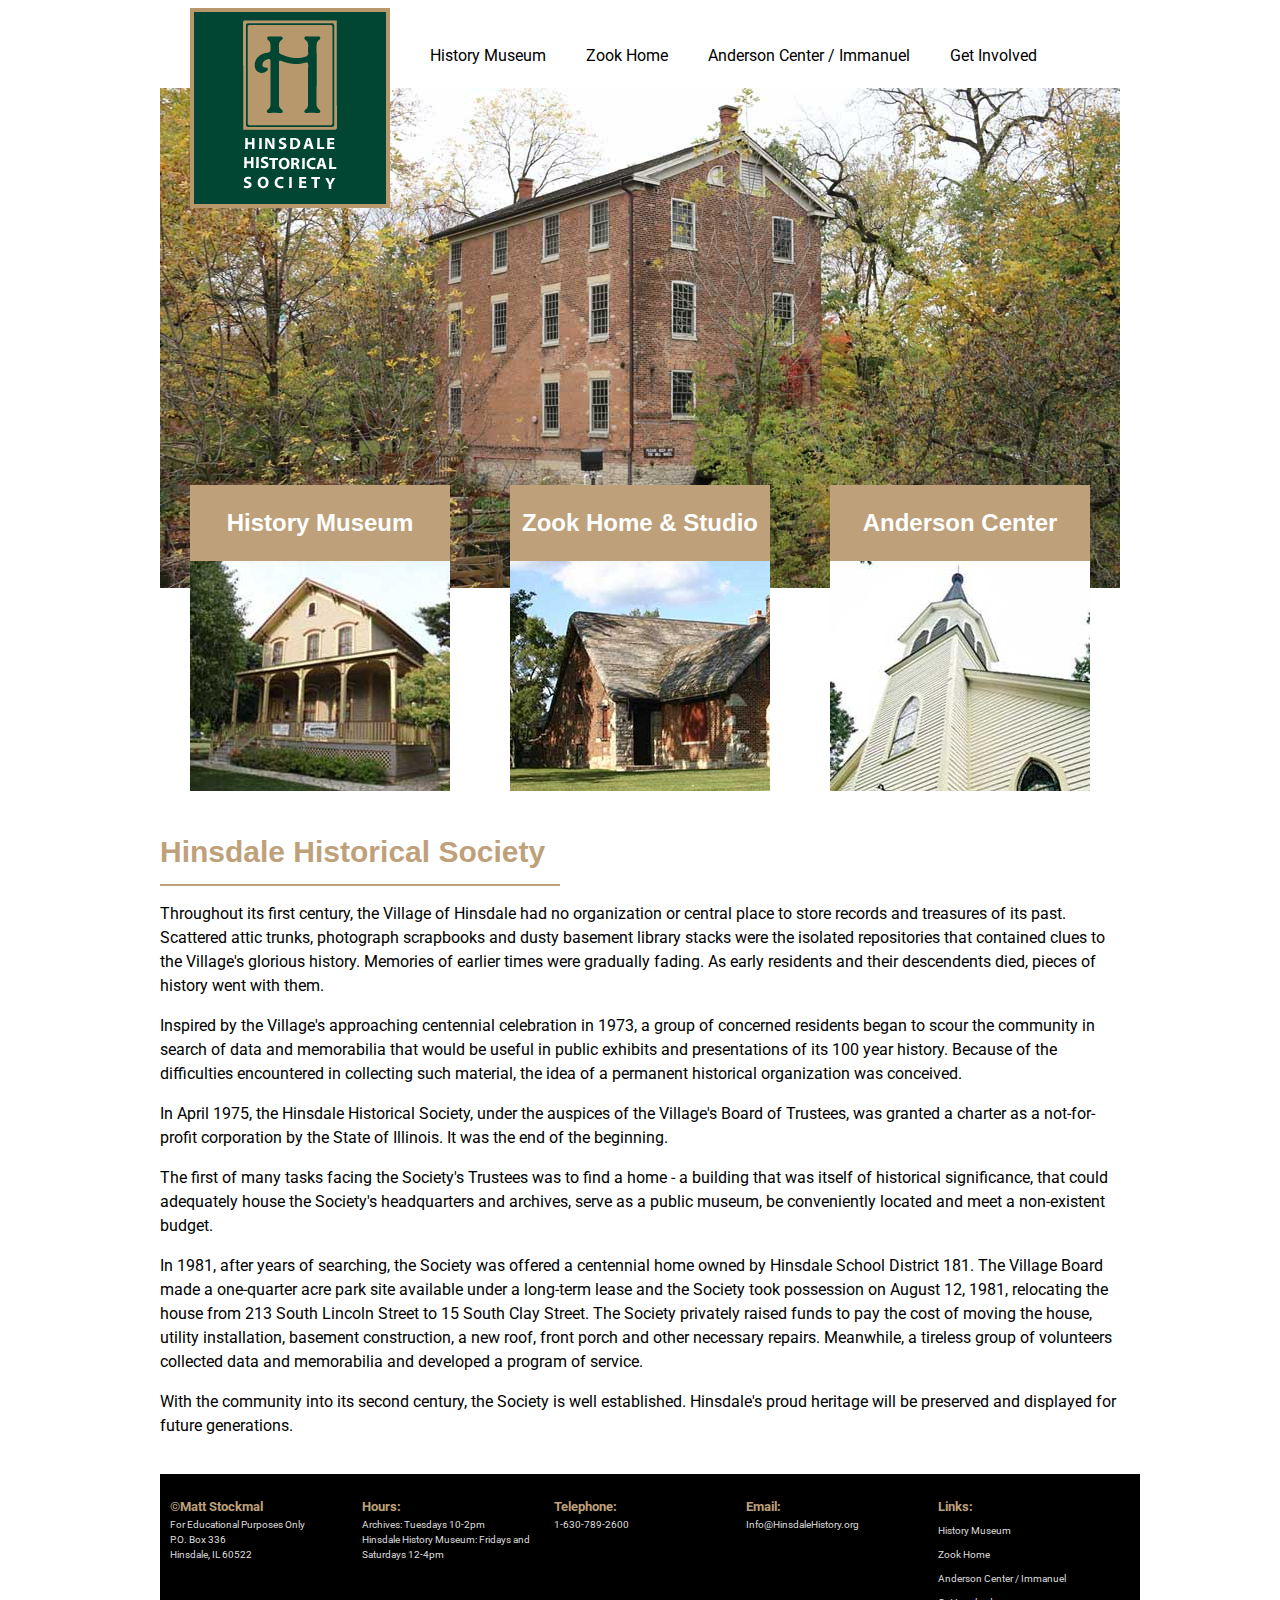
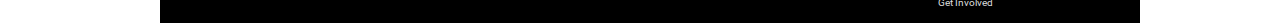
<file: index.html>
<!DOCTYPE html>
<html lang="en">
	<head>
		<title>Hinsdale Historical Society</title>
		<meta charset="utf-8">
		<link rel="stylesheet" href="hhs.css">
		<link href="https://fonts.googleapis.com/css?family=Roboto" rel="stylesheet">
		<!--[if lt IE 9]>
		<script src="html5shiv.js"></script>
		<![endif]-->
	</head>
	
	<body>
		<div id="wrapper">
				<header>
					<a href="index.html"><img class="logo" src="hhslogo.png" alt="Hinsdale Historical Society Logo"></a>
					
					<nav>
					<ul>
						<li><a href="historyMuseum.html">History Museum</a></li>
						<li><a href="zookHome.html">Zook Home</a></li>
						<li><a href="andersonCenter.html">Anderson Center / Immanuel</a></li>
						<li><a href="getInvolved.html">Get Involved</a></li>
					</ul>
				</nav>
				</header>
			<main>
				<div id="banner">
					<img class="banner" src="walk-5-10-26-raw-X3.jpg" alt="banner image of Graue Mill in Hinsdale">
				</div>
					<section id="h2Blocks">
						<a href="historyMuseum.html">
							<div class="h2block">
								<h2>History Museum</h2>
								<img src="Hinsdale-History-Museum.jpg" alt="Hinsdale History Museum building">
							</div>
						</a>
						<a href="zookHome.html">
							<div class="h2block">
								<h2>Zook Home &amp; Studio</h2>
								<img src="ZookSmall.jpg" alt="Zook Home and Studio building">
							</div>
						</a>
						<a href="andersonCenter.html">
							<div class="h2block">
								<h2>Anderson Center</h2>
								<img src="IMG_20170629_142940-copy.jpg" alt="Immanuel Hall building">
							</div>
						</a>
					</section>
					<div id="designSquare"></div>
					<article id="basicInfo">
						<br>
						<h1>Hinsdale Historical Society</h1>
						<hr>
						<p>Throughout its first century, the Village of Hinsdale had no organization or central place to store records and treasures of its past. Scattered attic trunks, photograph scrapbooks and dusty basement library stacks were the isolated repositories that contained clues to the Village's glorious history. Memories of earlier times were gradually fading. As early residents and their descendents died, pieces of history went with them.</p>
						<p>Inspired by the Village's approaching centennial celebration in 1973, a group of concerned residents began to scour the community in search of data and memorabilia that would be useful in public exhibits and presentations of its 100 year history. Because of the difficulties encountered in collecting such material, the idea of a permanent historical organization was conceived.</p>
						<p>In April 1975, the Hinsdale Historical Society, under the auspices of the Village's Board of Trustees, was granted a charter as a not-for-profit corporation by the State of Illinois. It was the end of the beginning.</p>
						<p>The first of many tasks facing the Society's Trustees was to find a home - a building that was itself of historical significance, that could adequately house the Society's headquarters and archives, serve as a public museum, be conveniently located and meet a non-existent budget.</p>
						<p>In 1981, after years of searching, the Society was offered a centennial home owned by Hinsdale School District 181. The Village Board made a one-quarter acre park site available under a long-term lease and the Society took possession on August 12, 1981, relocating the house from 213 South Lincoln Street to 15 South Clay Street. The Society privately raised funds to pay the cost of moving the house, utility installation, basement construction, a new roof, front porch and other necessary repairs. Meanwhile, a tireless group of volunteers collected data and memorabilia and developed a program of service. </p>
						<p>With the community into its second century, the Society is well established. Hinsdale's proud heritage will be preserved and displayed for future generations.</p>
					</article>
				<footer>
					<div class="footerBlock">
						<h3>&copy;Matt Stockmal</h3>
						<p>For Educational Purposes Only</p>
						<p>P.O. Box 336<br>Hinsdale, IL 60522</p>
					</div>
					<div class="footerBlock">
						<h3>Hours:</h3>
						<p>Archives: Tuesdays 10-2pm<br>Hinsdale History Museum: Fridays and Saturdays 12-4pm</p>
					</div>
					<div class="footerBlock">
						<h3>Telephone:</h3>
						<p><a href="tel:1-630-789-2600">1-630-789-2600</a></p>
					</div>
					<div class="footerBlock">
						<h3>Email:</h3>
						<p><a href="mailto:Info@HinsdaleHistory.org">Info@HinsdaleHistory.org</a></p>
					</div>
					<div class="footerBlock">
						<h3>Links:</h3>
						<ul>
							<li><a href="historyMuseum.html">History Museum</a></li>
							<li><a href="zookHome.html">Zook Home</a></li>
							<li><a href="andersonCenter.html">Anderson Center / Immanuel</a></li>
							<li><a href="getInvolved.html">Get Involved</a></li>
						</ul>
					</div>
				</footer>
			</main>
		</div>
	</body>
</html>
</file>
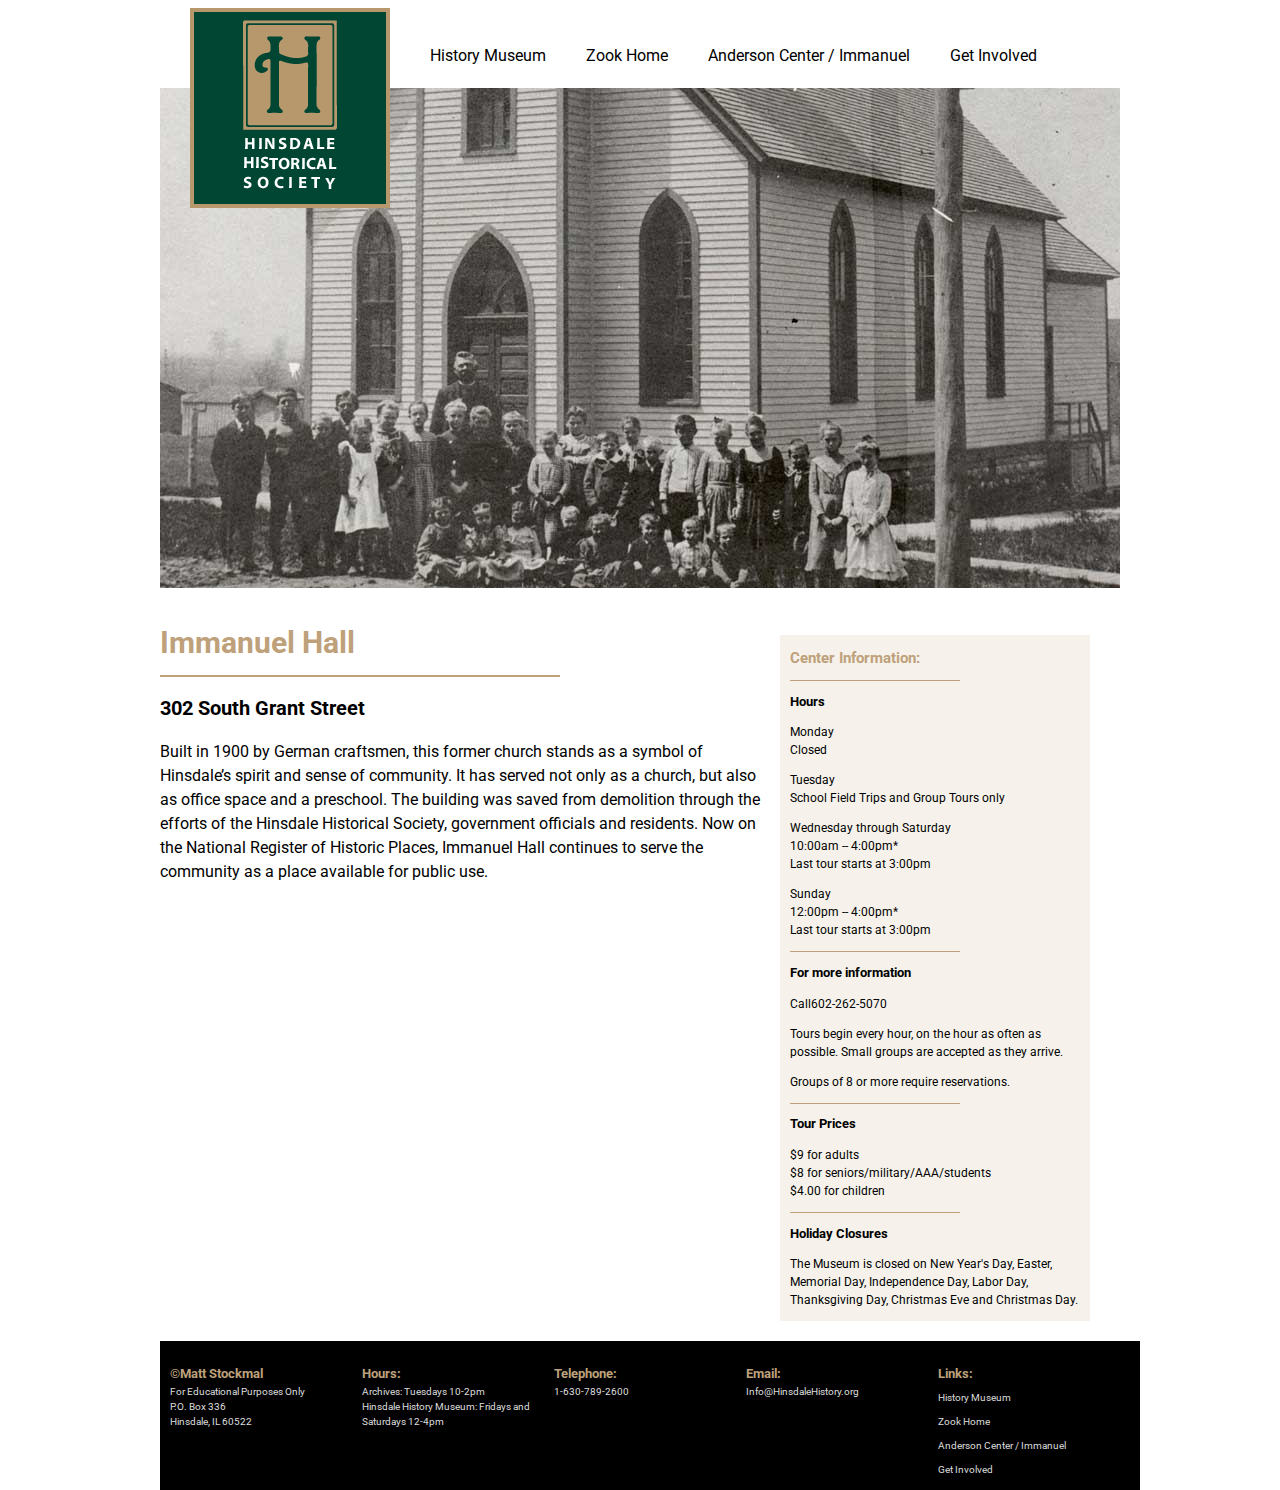
<file: andersonCenter.html>
<!DOCTYPE html>
<html lang="en">
	<head>
		<title>Anderson Center / Immanuel Hall</title>
		<meta charset="utf-8">
		<link rel="stylesheet" href="hhs.css">
		<link href="https://fonts.googleapis.com/css?family=Roboto" rel="stylesheet">
		<!--[if lt IE 9]>
		<script src="html5shiv.js"></script>
		<![endif]-->
	</head>
	
	<body>
		<div id="wrapper">
				<header>
					<a href="index.html"><img class="logo" src="hhslogo.png" alt="Hinsdale Historical Society Logo"></a>
					
					<nav>
					<ul>
						<li><a href="historyMuseum.html">History Museum</a></li>
						<li><a href="zookHome.html">Zook Home</a></li>
						<li><a href="andersonCenter.html">Anderson Center / Immanuel</a></li>
						<li><a href="getInvolved.html">Get Involved</a></li>
					</ul>
				</nav>
				</header>
			<main>
				<div id="banner">
					<img class="banner" src="scan0234-copy.jpg" alt="banner image of Immanuel Hall">
				</div>
				<div id="designSquare"></div>
					<article id="centerAndHallArticle">
						<h2 class="centerHeader">Immanuel Hall</h2>
						<hr>
						<h2>302 South Grant Street</h2>
						<p>Built in 1900 by German craftsmen, this former church stands as a symbol of Hinsdale’s spirit and sense of community. It has served not only as a church, but also as office space and a preschool. The building was saved from demolition through the efforts of the Hinsdale Historical Society, government officials and residents. Now on the National Register of Historic Places, Immanuel Hall continues to serve the community as a place available for public use.</p>
					</article>
					<aside class="aside">
						<h2 class="volunteerHeader">Center Information:</h2>
						<hr>
						<h2>Hours</h2>
						<p>Monday<br>Closed</p>
						<p>Tuesday<br>School Field Trips and Group Tours only</p>
						<p>Wednesday through Saturday<br>10:00am -- 4:00pm*<br>Last tour starts at 3:00pm</p>
						<p>Sunday<br>12:00pm -- 4:00pm*<br>Last tour starts at 3:00pm</p>
						<hr>
						<h2>For more information</h2>
						<p>Call<a href="tel:1-602-262-5070">602-262-5070</a></p>
						<p>Tours begin every hour, on the hour as often as possible. Small groups are accepted as they arrive.</p>
						<p>Groups of 8 or more require reservations.</p>
						<hr>
						<h2>Tour Prices</h2>
						<p>$9 for adults<br>$8 for seniors/military/AAA/students<br>$4.00 for children</p>
						<hr>
						<h2>Holiday Closures</h2>
						<p>The Museum is closed on New Year's Day, Easter, Memorial Day, Independence Day, Labor Day, Thanksgiving Day, Christmas Eve and Christmas Day.</p>
					</aside>
				<footer>
					<div class="footerBlock">
						<h3>&copy;Matt Stockmal</h3>
						<p>For Educational Purposes Only</p>
						<p>P.O. Box 336<br>Hinsdale, IL 60522</p>
					</div>
					<div class="footerBlock">
						<h3>Hours:</h3>
						<p>Archives: Tuesdays 10-2pm<br>Hinsdale History Museum: Fridays and Saturdays 12-4pm</p>
					</div>
					<div class="footerBlock">
						<h3>Telephone:</h3>
						<p><a href="tel:1-630-789-2600">1-630-789-2600</a></p>
					</div>
					<div class="footerBlock">
						<h3>Email:</h3>
						<p><a href="mailto:Info@HinsdaleHistory.org">Info@HinsdaleHistory.org</a></p>
					</div>
					<div class="footerBlock">
						<h3>Links:</h3>
						<ul>
							<li><a href="historyMuseum.html">History Museum</a></li>
							<li><a href="zookHome.html">Zook Home</a></li>
							<li><a href="andersonCenter.html">Anderson Center / Immanuel</a></li>
							<li><a href="getInvolved.html">Get Involved</a></li>
						</ul>
					</div>
				</footer>
			</main>
		</div>
	</body>
</html>
</file>
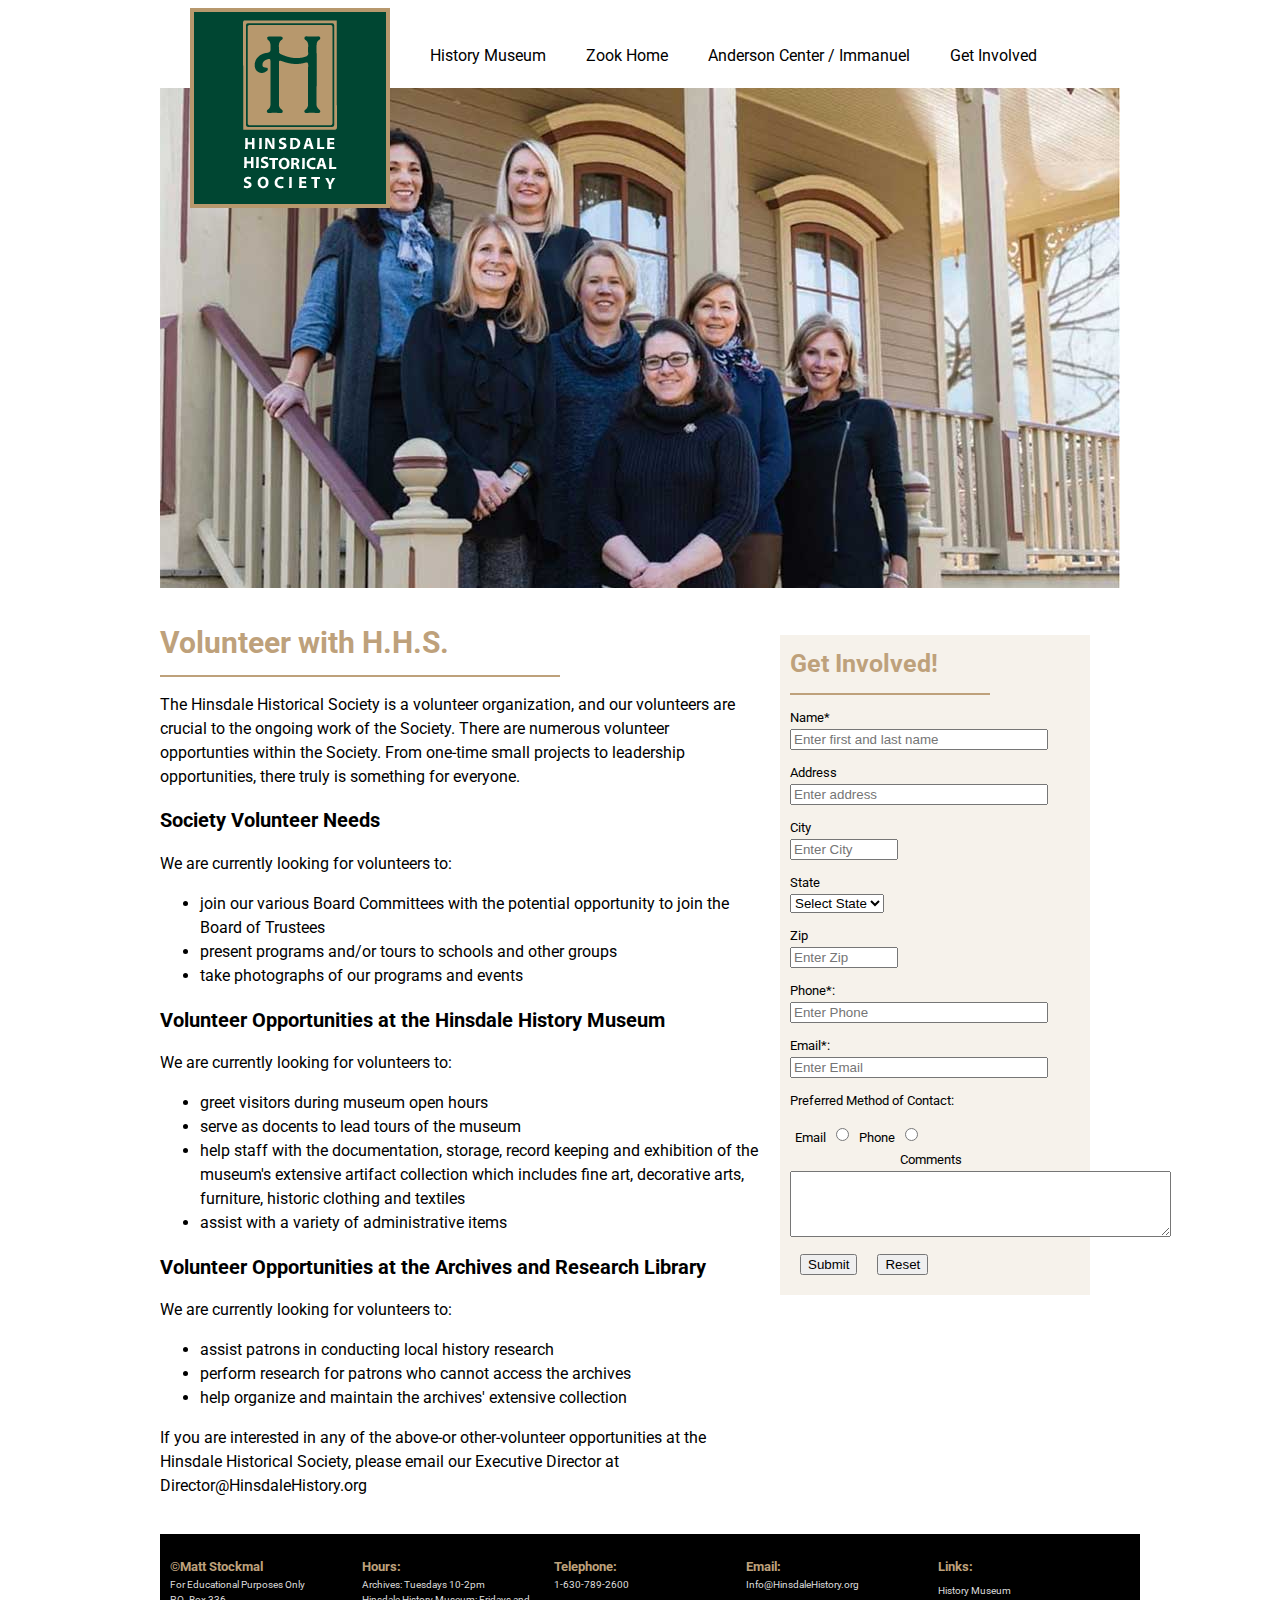
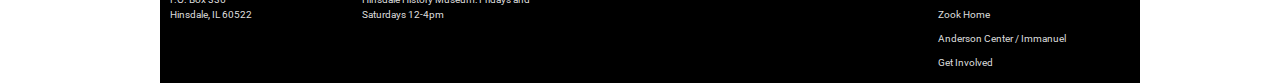
<file: getInvolved.html>
<!DOCTYPE html>
<html lang="en">
	<head>
		<title>Get Involved</title>
		<meta charset="utf-8">
		<link rel="stylesheet" href="hhs.css">
		<link href="https://fonts.googleapis.com/css?family=Roboto" rel="stylesheet">
		<!--[if lt IE 9]>
		<script src="html5shiv.js"></script>
		<![endif]-->
	</head>
	
	<body>
		<div id="wrapper">
				<header>
					<a href="index.html"><img class="logo" src="hhslogo.png" alt="Hinsdale Historical Society Logo"></a>
					
					<nav>
					<ul>
						<li><a href="historyMuseum.html">History Museum</a></li>
						<li><a href="zookHome.html">Zook Home</a></li>
						<li><a href="andersonCenter.html">Anderson Center / Immanuel</a></li>
						<li><a href="getInvolved.html">Get Involved</a></li>
					</ul>
				</nav>
				</header>
			<main>
				<div id="banner">
					<img class="banner" src="volunteerWithUs.jpg" alt="Board and staff of Hinsdale Historial Society">
				</div>
				<div id="designSquare"></div>
					<article id="volunteerInfo">
						<h2 class="centerHeader">Volunteer with H.H.S.</h2>
						<hr>
						<p>The Hinsdale Historical Society is a volunteer organization, and our volunteers are crucial to the ongoing work of the Society. There are numerous volunteer opportunties within the Society. From one-time small projects to leadership opportunities, there truly is something for everyone.</p>
						<h2>Society Volunteer Needs</h2>
						<p>We are currently looking for volunteers to:</p>
						<ul>
							<li>join our various Board Committees with the potential opportunity to join the Board of Trustees</li>
							<li>present programs and/or tours to schools and other groups</li>
							<li>take photographs of our programs and events</li>
						</ul>
						<h2>Volunteer Opportunities at the Hinsdale History Museum</h2>
						<p>We are currently looking for volunteers to:</p>
						<ul>
							<li>greet visitors during museum open hours</li>
							<li>serve as docents to lead tours of the museum</li>
							<li>help staff with the documentation, storage, record keeping and exhibition of the museum's extensive artifact collection which includes fine art, decorative arts, furniture, historic clothing and textiles</li>
							<li>assist with a variety of administrative items</li>
						</ul>
						<h2>Volunteer Opportunities at the Archives and Research Library</h2>
						<p>We are currently looking for volunteers to:</p>
						<ul>
							<li>assist patrons in conducting local history research</li>
							<li>perform research for patrons who cannot access the archives</li>
							<li>help organize and maintain the archives' extensive collection</li>
						</ul>
						<p>If you are interested in any of the above-or other-volunteer opportunities at the Hinsdale Historical Society, please email our Executive Director at <a href="mailto:Director@HinsdaleHistory.org">Director@HinsdaleHistory.org</a></p>
					</article>
					<section id="contactForm">
						<h2>Get Involved!</h2>
						<hr>
						<form id="contact" method="post" action="http://webdevbasics.net/scripts/demo.php">
							<label for="myName">Name*</label>
							<input type="text" name="myName" id="myName" required placeholder="Enter first and last name">

							<label for="myAddress">Address</label>
							<input type="text" name="myAddress" id="myAddress" placeholder="Enter address">

							<label for="myCity">City</label>
							<input type="text" name="myCity" id="myCity" required placeholder="Enter City">

							<label for="myState">State</label>
							<!--code taken from https://www.freeformatter.com/usa-state-list-html-select.html -->
							<select size="1" name="myState" id="myState">
								<option>Select State</option>
								<option value="AL">AL</option>
								<option value="AK">AK</option>
								<option value="AR">AR</option>	
								<option value="AZ">AZ</option>
								<option value="CA">CA</option>
								<option value="CO">CO</option>
								<option value="CT">CT</option>
								<option value="DC">DC</option>
								<option value="DE">DE</option>
								<option value="FL">FL</option>
								<option value="GA">GA</option>
								<option value="HI">HI</option>
								<option value="IA">IA</option>	
								<option value="ID">ID</option>
								<option value="IL">IL</option>
								<option value="IN">IN</option>
								<option value="KS">KS</option>
								<option value="KY">KY</option>
								<option value="LA">LA</option>
								<option value="MA">MA</option>
								<option value="MD">MD</option>
								<option value="ME">ME</option>
								<option value="MI">MI</option>
								<option value="MN">MN</option>
								<option value="MO">MO</option>	
								<option value="MS">MS</option>
								<option value="MT">MT</option>
								<option value="NC">NC</option>	
								<option value="NE">NE</option>
								<option value="NH">NH</option>
								<option value="NJ">NJ</option>
								<option value="NM">NM</option>			
								<option value="NV">NV</option>
								<option value="NY">NY</option>
								<option value="ND">ND</option>
								<option value="OH">OH</option>
								<option value="OK">OK</option>
								<option value="OR">OR</option>
								<option value="PA">PA</option>
								<option value="RI">RI</option>
								<option value="SC">SC</option>
								<option value="SD">SD</option>
								<option value="TN">TN</option>
								<option value="TX">TX</option>
								<option value="UT">UT</option>
								<option value="VT">VT</option>
								<option value="VA">VA</option>
								<option value="WA">WA</option>
								<option value="WI">WI</option>	
								<option value="WV">WV</option>
								<option value="WY">WY</option>
							</select>

							<label for="myZip">Zip</label>
							<input type="text" name="myZip" id="myZip" placeholder="Enter Zip">

							<label for="myTel">Phone*:</label>
							<input type= "tel" name="myTel" id="myTel" required placeholder="Enter Phone">

							<label for="myEmail">Email*:</label>
							<input type= "email" name="myEmail" id="myEmail" required placeholder="Enter Email">

							<p>Preferred Method of Contact:</p>

							<label for="prefEmail" id="emailLabel">Email</label>
							<input type="radio" name="prefContact" id="prefEmail" value="email">

							<label for="prefPhone" id="phoneLabel">Phone</label>
							<input type="radio" name="prefContact" id="prefPhone" value="phone">
							<br>

							<label for="myComments" id="commentLabel">Comments</label>
							<textarea name="myComments" id="myComments" rows="4" cols="45"></textarea>
							<div id="submit">
								<input type="submit" value="Submit" id="mySubmit">
							</div>
							<div id="reset">
								<input type="reset" value="Reset" id="myReset">
							</div>
						</form>
					</section>
				<footer>
					<div class="footerBlock">
						<h3>&copy;Matt Stockmal</h3>
						<p>For Educational Purposes Only</p>
						<p>P.O. Box 336<br>Hinsdale, IL 60522</p>
					</div>
					<div class="footerBlock">
						<h3>Hours:</h3>
						<p>Archives: Tuesdays 10-2pm<br>Hinsdale History Museum: Fridays and Saturdays 12-4pm</p>
					</div>
					<div class="footerBlock">
						<h3>Telephone:</h3>
						<p><a href="tel:1-630-789-2600">1-630-789-2600</a></p>
					</div>
					<div class="footerBlock">
						<h3>Email:</h3>
						<p><a href="mailto:Info@HinsdaleHistory.org">Info@HinsdaleHistory.org</a></p>
					</div>
					<div class="footerBlock">
						<h3>Links:</h3>
						<ul>
							<li><a href="historyMuseum.html">History Museum</a></li>
							<li><a href="zookHome.html">Zook Home</a></li>
							<li><a href="andersonCenter.html">Anderson Center / Immanuel</a></li>
							<li><a href="getInvolved.html">Get Involved</a></li>
						</ul>
					</div>
				</footer>
			</main>
		</div>
	</body>
</html>
</file>
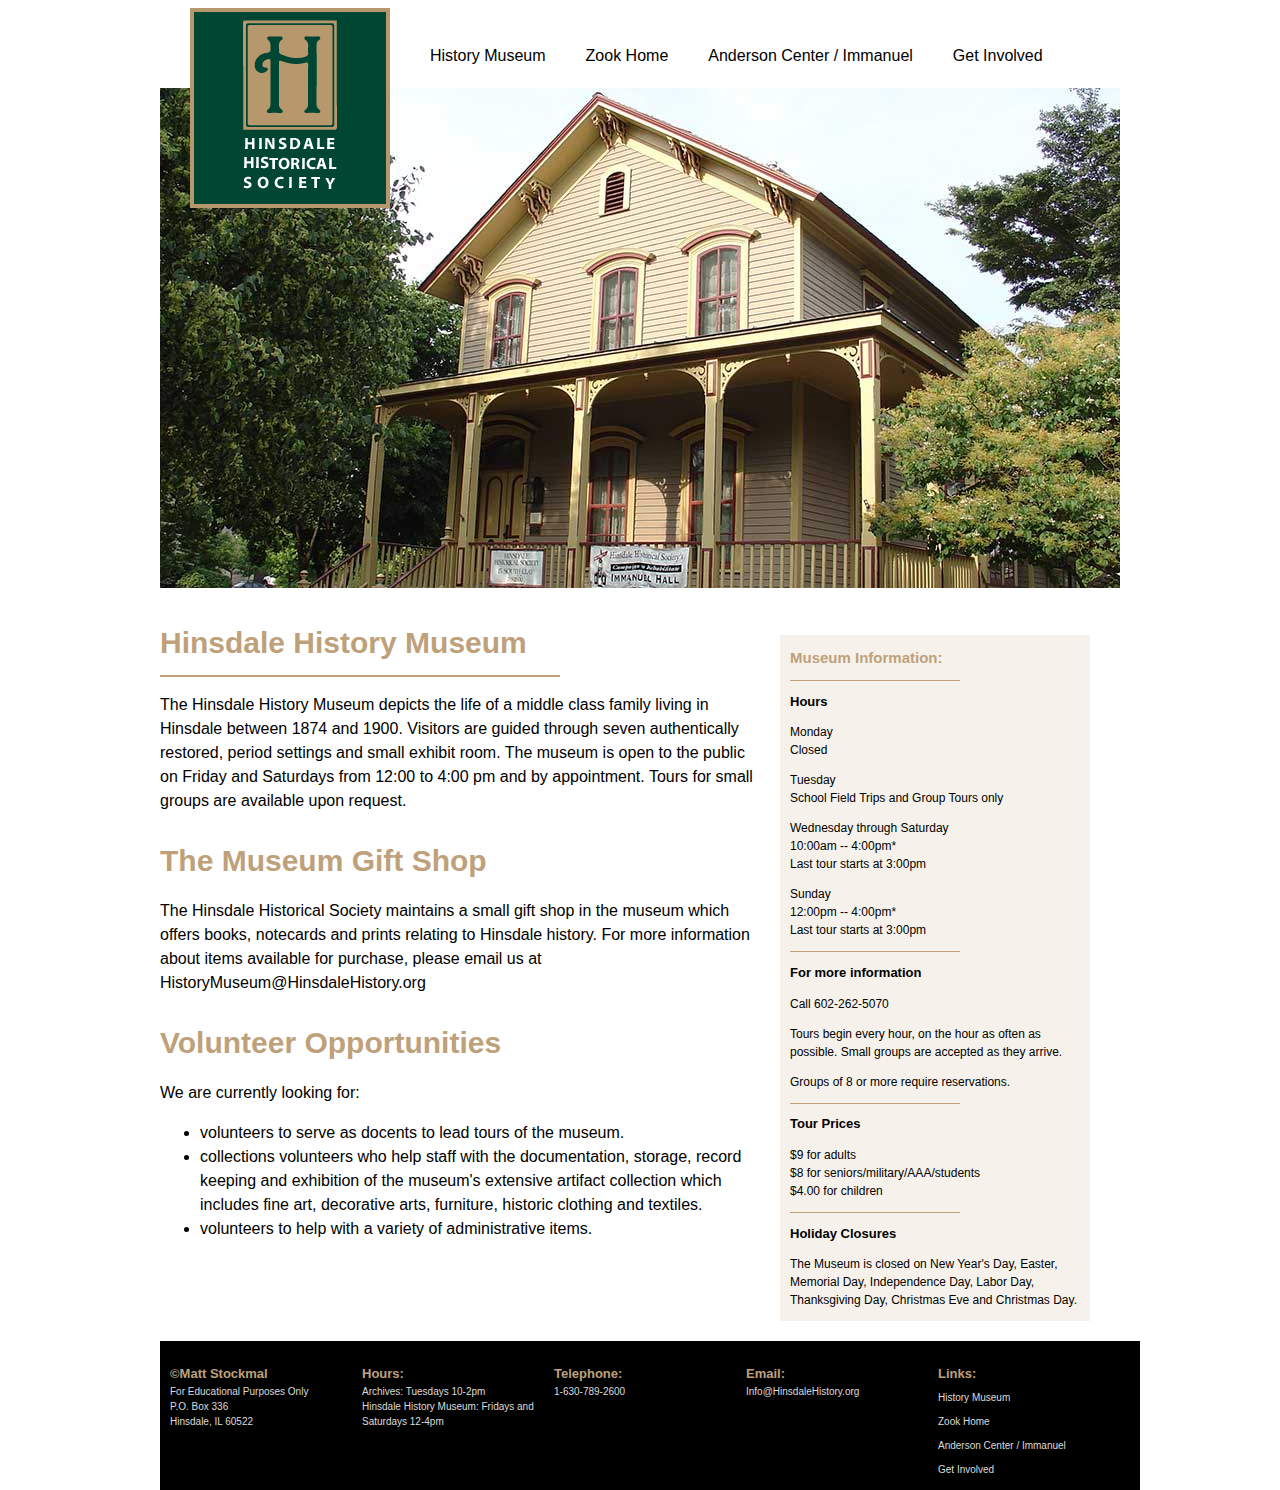
<file: historyMuseum.html>
<!DOCTYPE html>
<html lang="en">
	<head>
		<title>Hinsdale History Museum</title>
		<meta charset="utf-8">
		<link rel="stylesheet" href="hhs.css">
		<!--[if lt IE 9]>
		<script src="html5shiv.js"></script>
		<![endif]-->
	</head>
	
	<body>
		<div id="wrapper">
				<header>
					<a href="index.html"><img class="logo" src="hhslogo.png" alt="Hinsdale Historical Society Logo"></a>
					
					<nav>
					<ul>
						<li><a href="historyMuseum.html">History Museum</a></li>
						<li><a href="zookHome.html">Zook Home</a></li>
						<li><a href="andersonCenter.html">Anderson Center / Immanuel</a></li>
						<li><a href="getInvolved.html">Get Involved</a></li>
					</ul>
				</nav>
				</header>
			<main>
				<div id="banner">
					<img class="banner" src="Hinsdale-History-Museum_Large.jpg" alt="banner image of Graue Mill in Hinsdale">
				</div>
				<div id="designSquare"></div>
					<article id="historyArticle">
						<h2 class="centerHeader">Hinsdale History Museum</h2>
						<hr>
						<p>The Hinsdale History Museum depicts the life of a middle class family living in Hinsdale between 1874 and 1900. Visitors are guided through seven authentically restored, period settings and small exhibit room. The museum is open to the public on Friday and Saturdays from 12:00 to 4:00 pm and by appointment. Tours for small groups are available upon request.</p>
						<h2>The Museum Gift Shop</h2>
						<p>The Hinsdale Historical Society maintains a small gift shop in the museum which offers books, notecards and prints relating to Hinsdale history. For more information about items available for purchase, please email us at HistoryMuseum@HinsdaleHistory.org</p>
						<h2>Volunteer Opportunities</h2>
						<p>We are currently looking for:</p>
						<ul>
							<li>volunteers to serve as docents to lead tours of the museum.</li>
							<li>collections volunteers who help staff with the documentation, storage, record keeping and exhibition of the museum's extensive artifact collection which includes fine art, decorative arts, furniture, historic clothing and textiles.</li>
							<li>volunteers to help with a variety of administrative items.</li>
						</ul>
					</article>
					<aside>
						<h2 class="volunteerHeader">Museum Information:</h2>
						<hr>
						<h2>Hours</h2>
						<p>Monday<br>Closed</p>
						<p>Tuesday<br>School Field Trips and Group Tours only</p>
						<p>Wednesday through Saturday<br>10:00am -- 4:00pm*<br>Last tour starts at 3:00pm</p>
						<p>Sunday<br>12:00pm -- 4:00pm*<br>Last tour starts at 3:00pm</p>
						<hr>
						<h2>For more information</h2>
						<p>Call <a href="tel:1-602-262-5070">602-262-5070</a></p>
						<p>Tours begin every hour, on the hour as often as possible. Small groups are accepted as they arrive.</p>
						<p>Groups of 8 or more require reservations.</p>
						<hr>
						<h2>Tour Prices</h2>
						<p>$9 for adults<br>$8 for seniors/military/AAA/students<br>$4.00 for children</p>
						<hr>
						<h2>Holiday Closures</h2>
						<p>The Museum is closed on New Year's Day, Easter, Memorial Day, Independence Day, Labor Day, Thanksgiving Day, Christmas Eve and Christmas Day.</p>
					</aside>
				<footer>
					<div class="footerBlock">
						<h3>&copy;Matt Stockmal</h3>
						<p>For Educational Purposes Only</p>
						<p>P.O. Box 336<br>Hinsdale, IL 60522</p>
					</div>
					<div class="footerBlock">
						<h3>Hours:</h3>
						<p>Archives: Tuesdays 10-2pm<br>Hinsdale History Museum: Fridays and Saturdays 12-4pm</p>
					</div>
					<div class="footerBlock">
						<h3>Telephone:</h3>
						<p><a href="tel:1-630-789-2600">1-630-789-2600</a></p>
					</div>
					<div class="footerBlock">
						<h3>Email:</h3>
						<p><a href="mailto:Info@HinsdaleHistory.org">Info@HinsdaleHistory.org</a></p>
					</div>
					<div class="footerBlock">
						<h3>Links:</h3>
						<ul>
							<li><a href="historyMuseum.html">History Museum</a></li>
							<li><a href="zookHome.html">Zook Home</a></li>
							<li><a href="andersonCenter.html">Anderson Center / Immanuel</a></li>
							<li><a href="getInvolved.html">Get Involved</a></li>
						</ul>
					</div>
				</footer>
			</main>
		</div>
	</body>
</html>
</file>
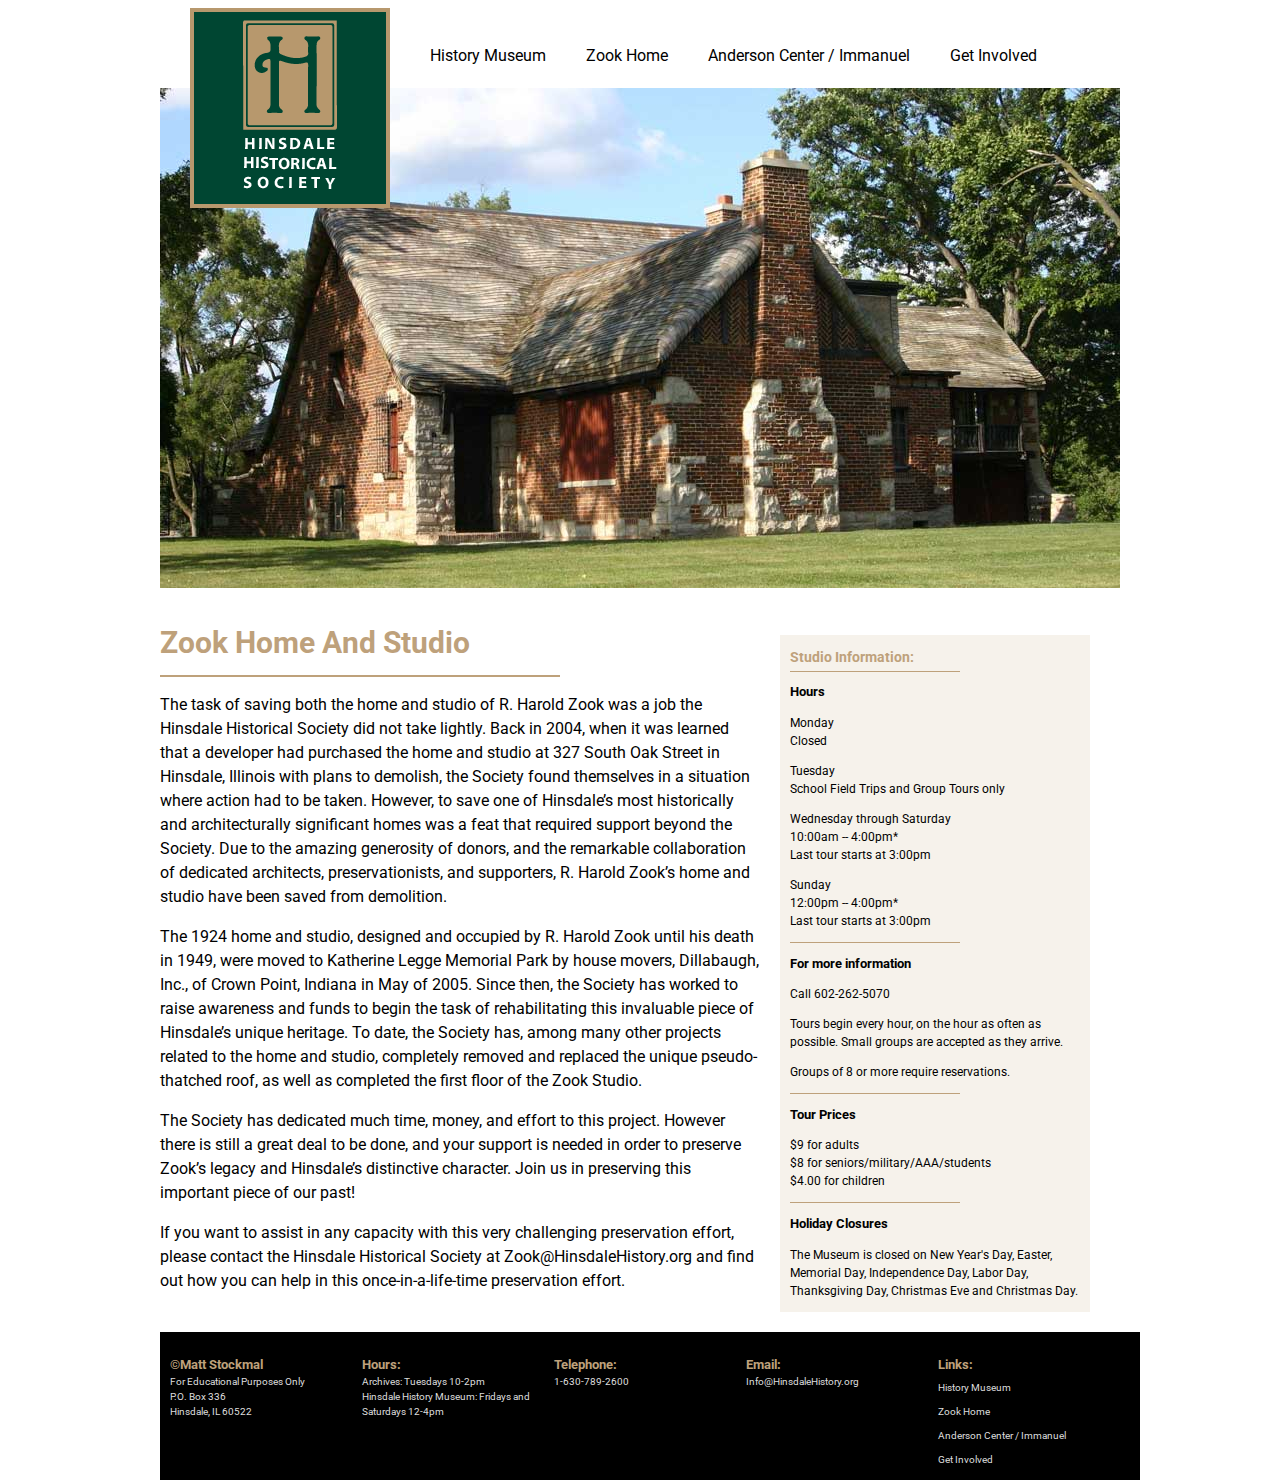
<file: zookHome.html>
<!DOCTYPE html>
<html lang="en">
	<head>
		<title>Zook Home &amp; Studio</title>
		<meta charset="utf-8">
		<link rel="stylesheet" href="hhs.css">
		<link href="https://fonts.googleapis.com/css?family=Roboto" rel="stylesheet">
		<!--[if lt IE 9]>
		<script src="html5shiv.js"></script>
		<![endif]-->
	</head>
	
	<body>
		<div id="wrapper">
				<header>
					<a href="index.html"><img class="logo" src="hhslogo.png" alt="Hinsdale Historical Society Logo"></a>
					
					<nav>
					<ul>
						<li><a href="historyMuseum.html">History Museum</a></li>
						<li><a href="zookHome.html">Zook Home</a></li>
						<li><a href="andersonCenter.html">Anderson Center / Immanuel</a></li>
						<li><a href="getInvolved.html">Get Involved</a></li>
					</ul>
				</nav>
				</header>
			<main>
				<div id="banner">
					<img class="banner" src="ZookLarge.jpg" alt="banner image of Graue Mill in Hinsdale">
				</div>
				<div id="designSquare"></div>
					<article id="historyArticle">
						<h2>Zook Home And Studio</h2>
						<hr>
						<p>The task of saving both the home and studio of R. Harold Zook was a job the Hinsdale Historical Society did not take lightly. Back in 2004, when it was learned that a developer had purchased the home and studio at 327 South Oak Street in Hinsdale, Illinois with plans to demolish, the Society found themselves in a situation where action had to be taken. However, to save one of Hinsdale’s most historically and architecturally significant homes was a feat that required support beyond the Society. Due to the amazing generosity of donors, and the remarkable collaboration of dedicated architects, preservationists, and supporters, R. Harold Zook’s home and studio have been saved from demolition.</p>
						<p>The 1924 home and studio, designed and occupied by R. Harold Zook until his death in 1949, were moved to Katherine Legge Memorial Park by house movers, Dillabaugh, Inc., of Crown Point, Indiana in May of 2005. Since then, the Society has worked to raise awareness and funds to begin the task of rehabilitating this invaluable piece of Hinsdale’s unique heritage. To date, the Society has, among many other projects related to the home and studio, completely removed and replaced the unique pseudo-thatched roof, as well as completed the first floor of the Zook Studio.</p>
						<p>The Society has dedicated much time, money, and effort to this project. However there is still a great deal to be done, and your support is needed in order to preserve Zook’s legacy and Hinsdale’s distinctive character. Join us in preserving this important piece of our past! </p>
						<p>If you want to assist in any capacity with this very challenging preservation effort, please contact the Hinsdale Historical Society at <a href="mailto:Zook@HinsdaleHistory.org">Zook@HinsdaleHistory.org</a> and find out how you can help in this once-in-a-life-time preservation effort.</p>
					</article>
					<aside>
						<h2 class="asideHeader">Studio Information:</h2>
						<hr>
						<h2>Hours</h2>
						<p>Monday<br>Closed</p>
						<p>Tuesday<br>School Field Trips and Group Tours only</p>
						<p>Wednesday through Saturday<br>10:00am -- 4:00pm*<br>Last tour starts at 3:00pm</p>
						<p>Sunday<br>12:00pm -- 4:00pm*<br>Last tour starts at 3:00pm</p>
						<hr>
						<h2>For more information</h2>
						<p>Call <a href="tel:1-602-262-5070">602-262-5070</a></p>
						<p>Tours begin every hour, on the hour as often as possible. Small groups are accepted as they arrive.</p>
						<p>Groups of 8 or more require reservations.</p>
						<hr>
						<h2>Tour Prices</h2>
						<p>$9 for adults<br>$8 for seniors/military/AAA/students<br>$4.00 for children</p>
						<hr>
						<h2>Holiday Closures</h2>
						<p>The Museum is closed on New Year's Day, Easter, Memorial Day, Independence Day, Labor Day, Thanksgiving Day, Christmas Eve and Christmas Day.</p>
					</aside>
				<footer>
					<div class="footerBlock">
						<h3>&copy;Matt Stockmal</h3>
						<p>For Educational Purposes Only</p>
						<p>P.O. Box 336<br>Hinsdale, IL 60522</p>
					</div>
					<div class="footerBlock">
						<h3>Hours:</h3>
						<p>Archives: Tuesdays 10-2pm<br>Hinsdale History Museum: Fridays and Saturdays 12-4pm</p>
					</div>
					<div class="footerBlock">
						<h3>Telephone:</h3>
						<p><a href="tel:1-630-789-2600">1-630-789-2600</a></p>
					</div>
					<div class="footerBlock">
						<h3>Email:</h3>
						<p><a href="mailto:Info@HinsdaleHistory.org">Info@HinsdaleHistory.org</a></p>
					</div>
					<div class="footerBlock">
						<h3>Links:</h3>
						<ul>
							<li><a href="historyMuseum.html">History Museum</a></li>
							<li><a href="zookHome.html">Zook Home</a></li>
							<li><a href="andersonCenter.html">Anderson Center / Immanuel</a></li>
							<li><a href="getInvolved.html">Get Involved</a></li>
						</ul>
					</div>
				</footer>
			</main>
		</div>
	</body>
</html>
</file>
<file: hhs.css>
body {
	font-family: 'Roboto', "Helvetica Neue", sans-serif;
	line-height: 1.5;
}
#wrapper {
	width: 960px;
	margin: 0 auto;
	
}
.logo {
	float: left;
	padding-left: 30px;
	position: relative;
	z-index: 10
}
nav {
	float: left;
	height: 55px;
	width: 730px;
}
nav a:link {
	float: left;
	display: block;
	text-align: center;
	text-decoration: none;
	margin: 20px;
	color: black;
}
nav a:hover {
	border: 1px solid #BEA17B;
	padding: 0px 2px;
}
nav a:visited {
	color: black;
}
nav a:active {
	color: black;
}

nav ul {
	list-style-type: none;
	padding-left: 20px;
}
.banner {
	margin-top: -120px;
	width: 960px;
	height: 500px;
	position: relative;
	z-index: 5
}

.h2block {
	position: relative;
	z-index: 20;
	width: 260px;
	height: 300px;
	background-color: #BEA17B;
	float: left;
	margin: 0 30px;
	margin-top: -110px
}

.h2block:hover {
	background-color: #004632;
}
.h2block h2 {
	text-align: center;
	text-decoration: none;
	color: white;
	font-family: sans-serif;
}

.h2block img {
	width: 260px;
	height: 230px;
}
article {
	clear: both;
	
}
h1 {
	color: #BEA17B;
	font-size: 30px;
	margin-bottom: 10px;
}

hr {
	background-color: #BEA17B;
	width: 400px;
	height: 2px;
	margin: 0;
	border: 0px;
}
footer {
	color: #ffffff;
	background-color: black;
	text-align: left;
	padding: 10px 10px;
	width: 100%;
	margin-top: 20px;
	float: left

	
}
#basicInfo h1 {
	font-family: sans-serif
}
.footerBlock {
	float: left;
	width: 192px;
}
footer h3 {
	color: #BEA17B;
	font-size: 13px;
	margin-bottom: 0px;
}
footer p {
	margin: 0;
	font-size: 10px;
	color: gainsboro
}
footer p a {
	text-decoration: none;
	color: gainsboro;
}
footer ul {
	margin: 0;
	list-style: none;
	padding: 0;
}
footer ul li a {
	text-decoration: none;
	text-align: left;
	font-size: 10px;
	color: gainsboro;
	margin: 0;
}
#historyArticle {
	width: 600px;
	float: left;
	padding-right: 20px;
}
#historyArticle h2 {
	color: #BEA17B;
	font-size: 30px;
	margin-bottom: 10px;
}
#historyArticle a {
	text-decoration: none;
	color: black;
}
#centerAndHallArticle {
	width: 600px;
	float: left;
	padding-right: 20px;
}
.centerHeader {
	color: #BEA17B;
	font-size: 30px;
	margin-bottom: 10px;
}
#volunteerInfo {
	width: 600px;
	float: left;
	padding-right: 20px;
	
}
.volunteerHeader {
	color: #BEA17B;
	font-size: 15px;
	margin-bottom: 10px;
}
#volunteerInfo a {
	text-decoration: none;
	color: black;
}
article h2 {
	font-size: 20px
}

aside {
	width: 300px;
	float: left;
	background: #F6F2EB;
	padding-left: 10px;
	margin-top: 40px;
	
}
.asideHeader{
	font-size: 14px;
	margin-bottom: 3px;
	color: #BEA17B;
	
}
aside h2 {
	font-size: 13px;
	font-weight: bold;
}
aside p {
	font-size: 12px;
}
aside p a {
	text-decoration: none;
	color: black;
}
aside hr {
	width: 170px;
	height: 1px;
	padding: 0px;
	margin: 0px;

}
#contactForm {
	width: 300px;
	float: left;
	
}
input, select {
	display: block;
	margin-bottom: 10px;
}
label, form p {
	font-size: 13px;
}
#prefPhone, #prefEmail, #emailLabel, #phoneLabel {
	float: left;
	margin: 5px;
}
#myZip, #myCity {
	width: 100px;
}
#myName, #myAddress, #myTel, #myEmail {
	width: 250px;
}
#submit, #reset {
	float: left;
	margin: 10px;
}
#contactForm, #contact form  {
	width: 300px;
	float: left;
	background: #F6F2EB;
	padding-left: 10px;
	margin-top: 40px;
	
}
#contactForm hr {
	width: 200px;
	margin-bottom: 10px;
}
#contactForm h2 {
	font-size: 25px;
	margin-top: 10px;
	margin-bottom: 10px;
	color: #BEA17B;
}
</file>
